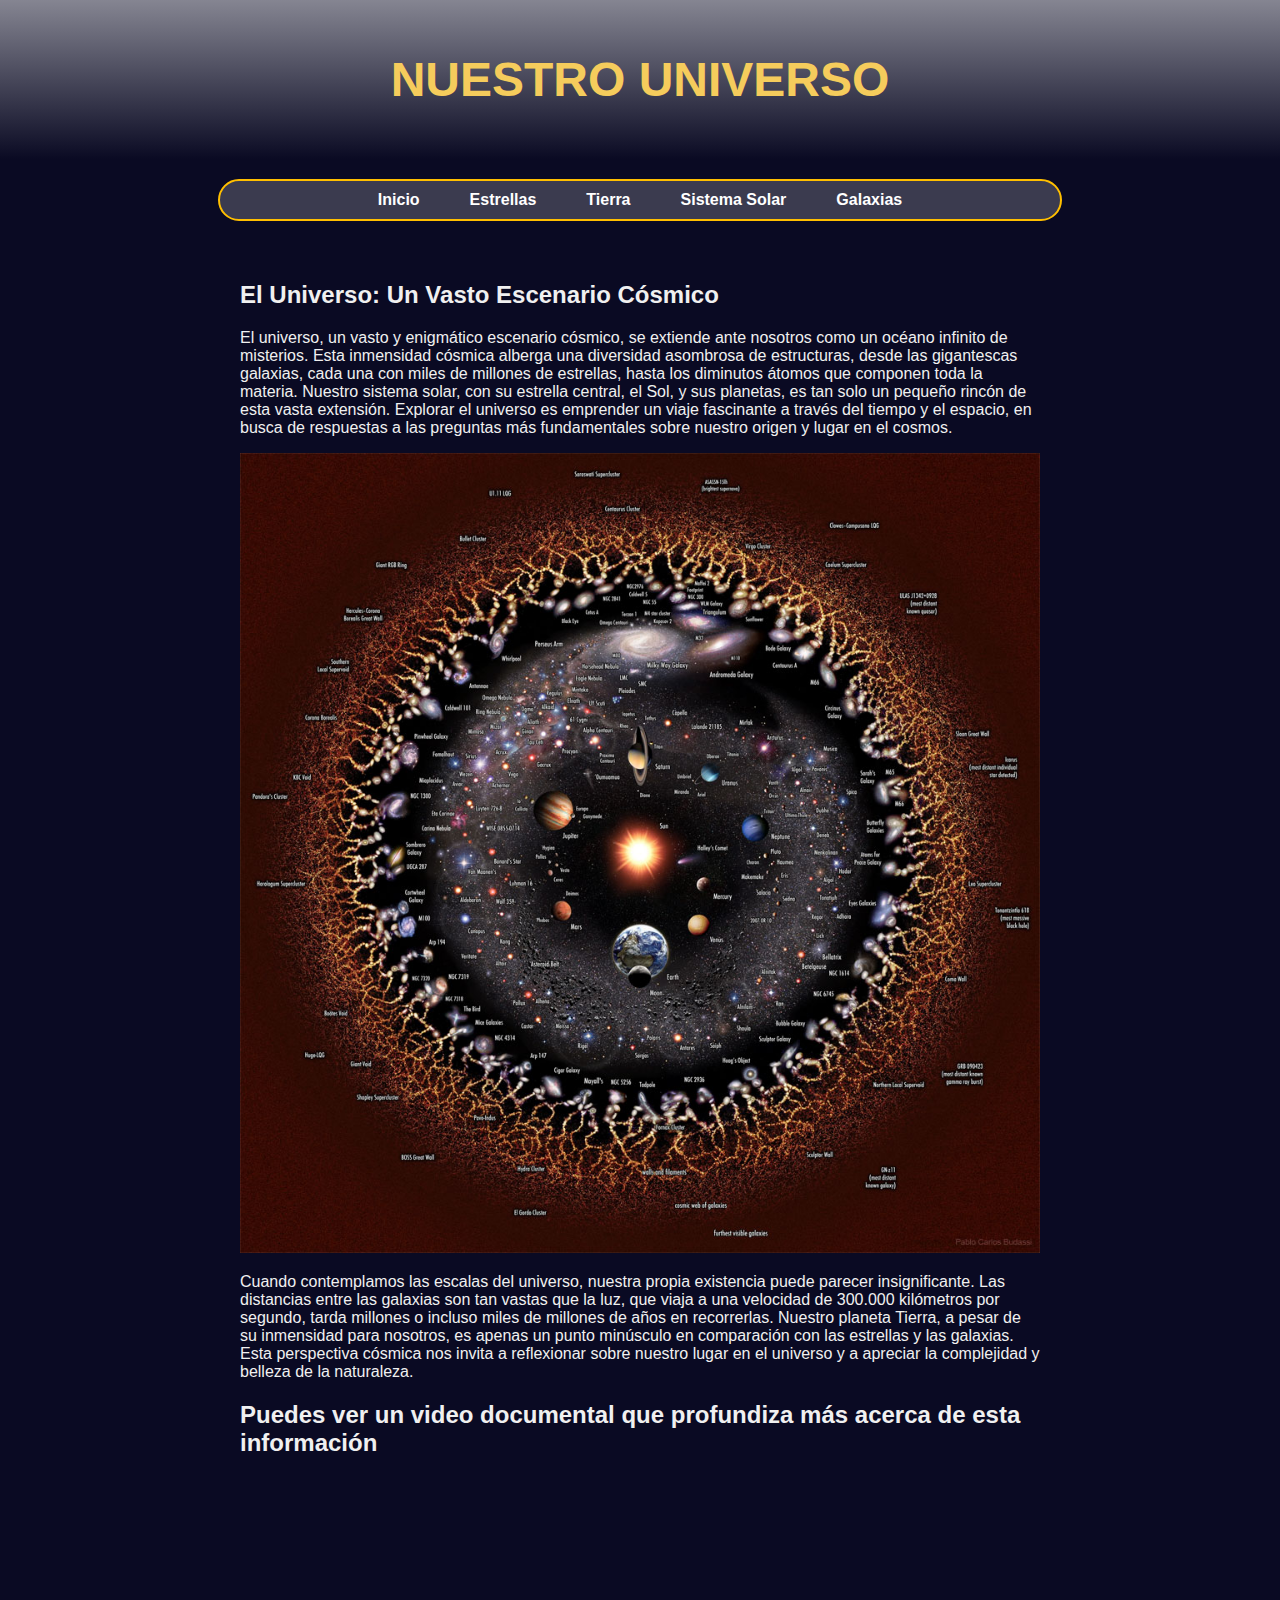
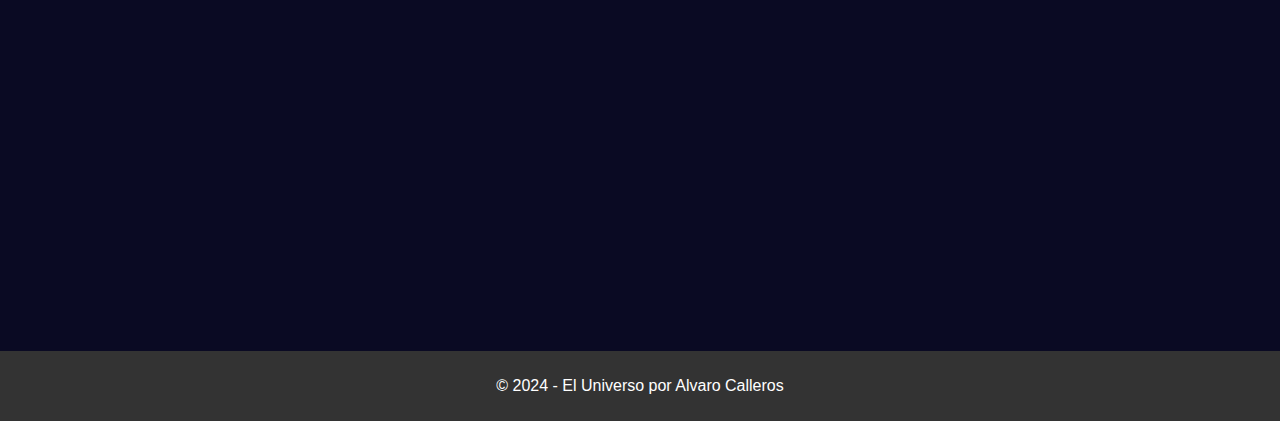
<file: index.html>
<!DOCTYPE html>
<html lang="es">
<head>
    <meta charset="UTF-8">
    <meta name="viewport" content="width=device-width, initial-scale=1.0">
    <title>NUESTRO UNIVERSO</title>
    <link rel="stylesheet" type="text/css" href="estilos/estilos.css">
</head>
<body>

    <header>
        <h1>NUESTRO UNIVERSO</h1>
    </header>

    <nav>
      <ul>
          <li><a href="index.html">Inicio</a></li>
          <li><a href="estrellas.html">Estrellas</a></li>
          <li><a href="tierra.html">Tierra</a></li>
          <li><a href="sistema-solar.html">Sistema Solar</a></li>
          <li><a href="galaxias.html">Galaxias</a></li>
      </ul>
  </nav>
  

    <main>
        <section>
            <h2>El Universo: Un Vasto Escenario Cósmico</h2>
            <p>
                El universo, un vasto y enigmático escenario cósmico, se extiende ante nosotros como un océano infinito de misterios. 
                Esta inmensidad cósmica alberga una diversidad asombrosa de estructuras, desde las gigantescas galaxias, cada una con miles de millones de estrellas, hasta los diminutos átomos que componen toda la materia. 
                Nuestro sistema solar, con su estrella central, el Sol, y sus planetas, es tan solo un pequeño rincón de esta vasta extensión. 
                Explorar el universo es emprender un viaje fascinante a través del tiempo y el espacio, en busca de respuestas a las preguntas más fundamentales sobre nuestro origen y lugar en el cosmos.
            </p>

            <div> <img src="imagenes/universo.jpg" alt="universo" /> </div>

            <p>
                Cuando contemplamos las escalas del universo, nuestra propia existencia puede parecer insignificante. 
                Las distancias entre las galaxias son tan vastas que la luz, que viaja a una velocidad de 300.000 kilómetros por segundo, tarda millones o incluso miles de millones de años en recorrerlas. 
                Nuestro planeta Tierra, a pesar de su inmensidad para nosotros, es apenas un punto minúsculo en comparación con las estrellas y las galaxias. 
                Esta perspectiva cósmica nos invita a reflexionar sobre nuestro lugar en el universo y a apreciar la complejidad y belleza de la naturaleza.
            </p>
            <h2>Puedes ver un video documental que profundiza más acerca de esta información</h2>
            <iframe width="800" height="450" src="https://www.youtube.com/embed/EUbaygtKWoY" frameborder="0" allowfullscreen></iframe>
       

      </iframe>
      
          </div>
          
        </section>

    </main>

    <footer>
        <p>&copy; 2024 - El Universo por Alvaro Calleros</p>
    </footer>

</body>
</html>
</file>
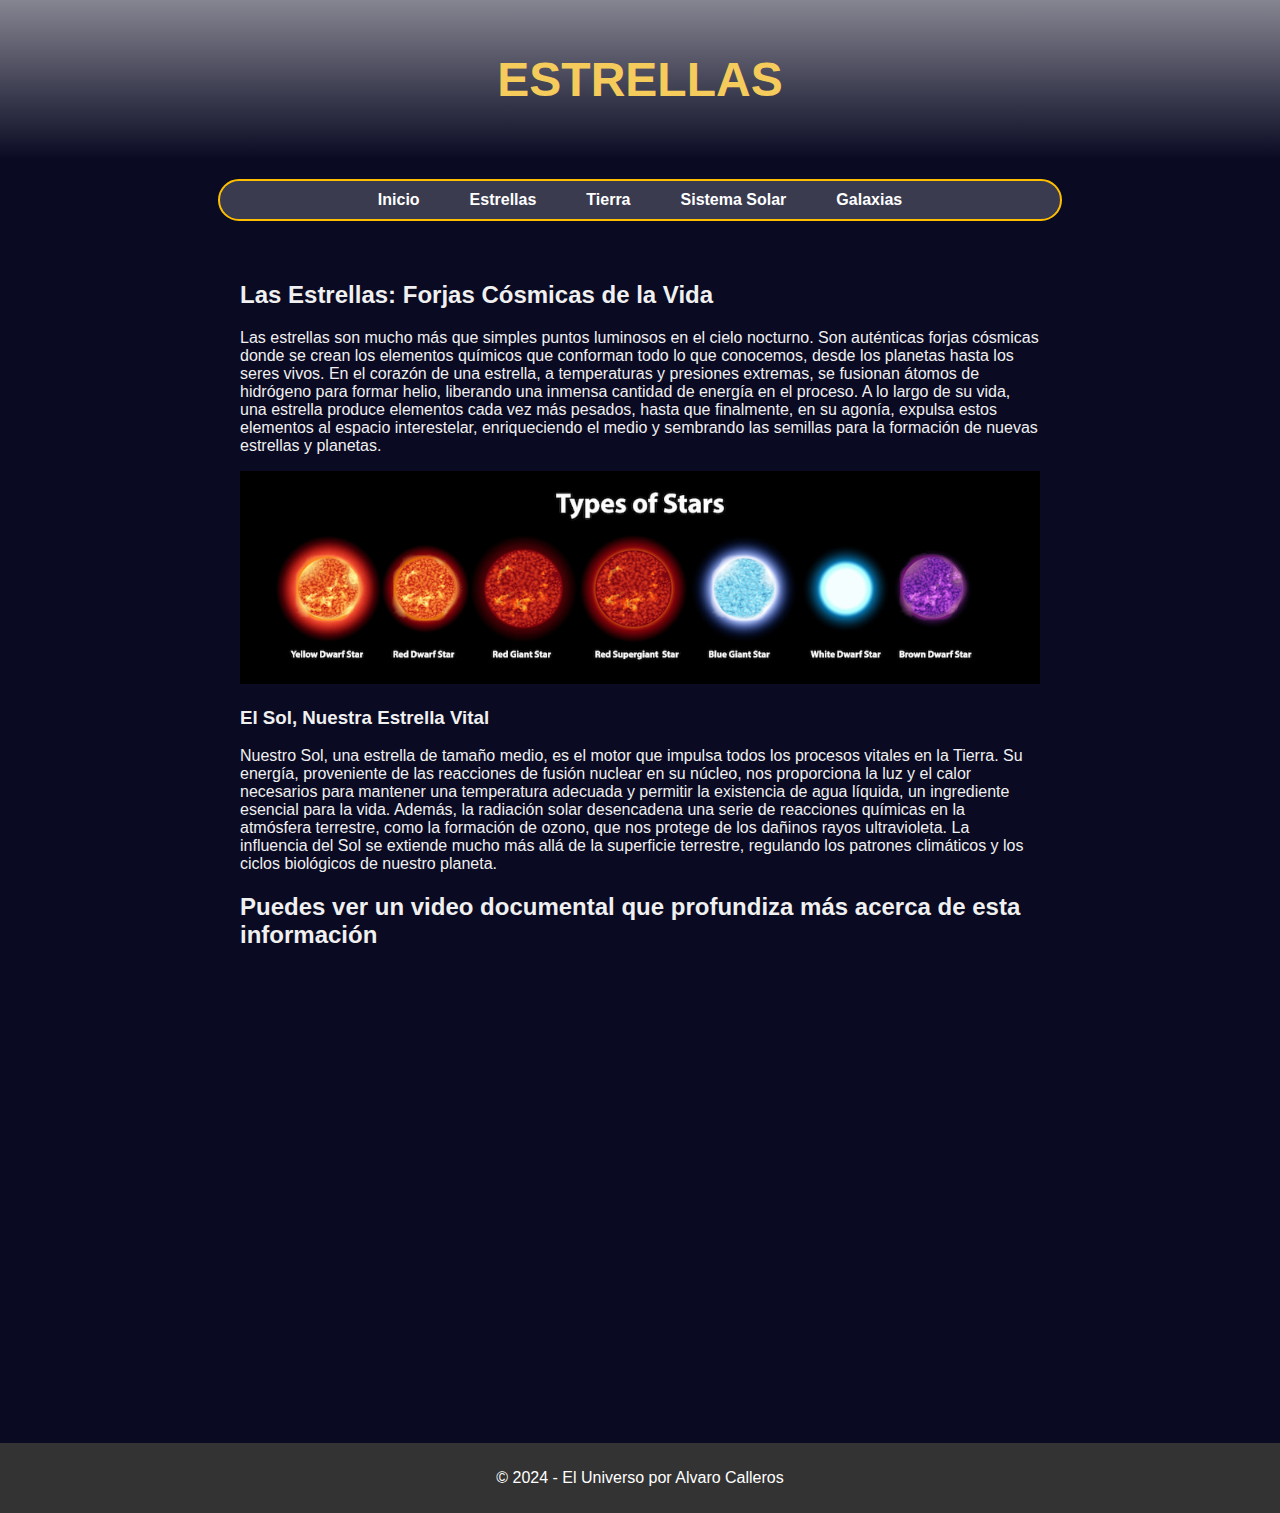
<file: estrellas.html>
<!DOCTYPE html>
<html lang="es">
<head>
    <meta charset="UTF-8">
    <meta name="viewport" content="width=device-width, initial-scale=1.0">
    <title>ESTRELLAS</title>
    <link rel="stylesheet" type="text/css" href="estilos/estilos.css">
</head>
<body>

    <header>
        <h1>ESTRELLAS</h1>
    </header>

    <nav>
        <ul>
            <li><a href="index.html">Inicio</a></li>
            <li><a href="estrellas.html">Estrellas</a></li>
            <li><a href="tierra.html">Tierra</a></li>
            <li><a href="sistema-solar.html">Sistema Solar</a></li>
            <li><a href="galaxias.html">Galaxias</a></li>
        </ul>
    </nav>
    

    <main>
        <section>
            <h2>Las Estrellas: Forjas Cósmicas de la Vida</h2>

            <p>
                Las estrellas son mucho más que simples puntos luminosos en el cielo nocturno. 
                Son auténticas forjas cósmicas donde se crean los elementos químicos que conforman todo lo que conocemos, desde los planetas hasta los seres vivos. 
                En el corazón de una estrella, a temperaturas y presiones extremas, se fusionan átomos de hidrógeno para formar helio, liberando una inmensa cantidad de energía en el proceso. 
                A lo largo de su vida, una estrella produce elementos cada vez más pesados, hasta que finalmente, en su agonía, expulsa estos elementos al espacio interestelar, enriqueciendo el medio y sembrando las semillas para la formación de nuevas estrellas y planetas.
            </p>

            <div><img src="imagenes/star-types.jpg" alt="star_types" /></div>

            <h3>El Sol, Nuestra Estrella Vital</h3>

            <p>
                Nuestro Sol, una estrella de tamaño medio, es el motor que impulsa todos los procesos vitales en la Tierra. 
                Su energía, proveniente de las reacciones de fusión nuclear en su núcleo, nos proporciona la luz y el calor necesarios para mantener una temperatura adecuada y permitir la existencia de agua líquida, un ingrediente esencial para la vida. 
                Además, la radiación solar desencadena una serie de reacciones químicas en la atmósfera terrestre, como la formación de ozono, que nos protege de los dañinos rayos ultravioleta. 
                La influencia del Sol se extiende mucho más allá de la superficie terrestre, regulando los patrones climáticos y los ciclos biológicos de nuestro planeta.
            </p>

<h2>Puedes ver un video documental que profundiza más acerca de esta información</h2>
<iframe width="800" height="450" src="https://www.youtube.com/embed/b5ru-_HhrZY" frameborder="0" allowfullscreen></iframe>
            </div>
            
        </section>

    </main>

    <footer>
        <p>&copy; 2024 - El Universo por Alvaro Calleros</p>
    </footer>

</body>
</html>
</file>
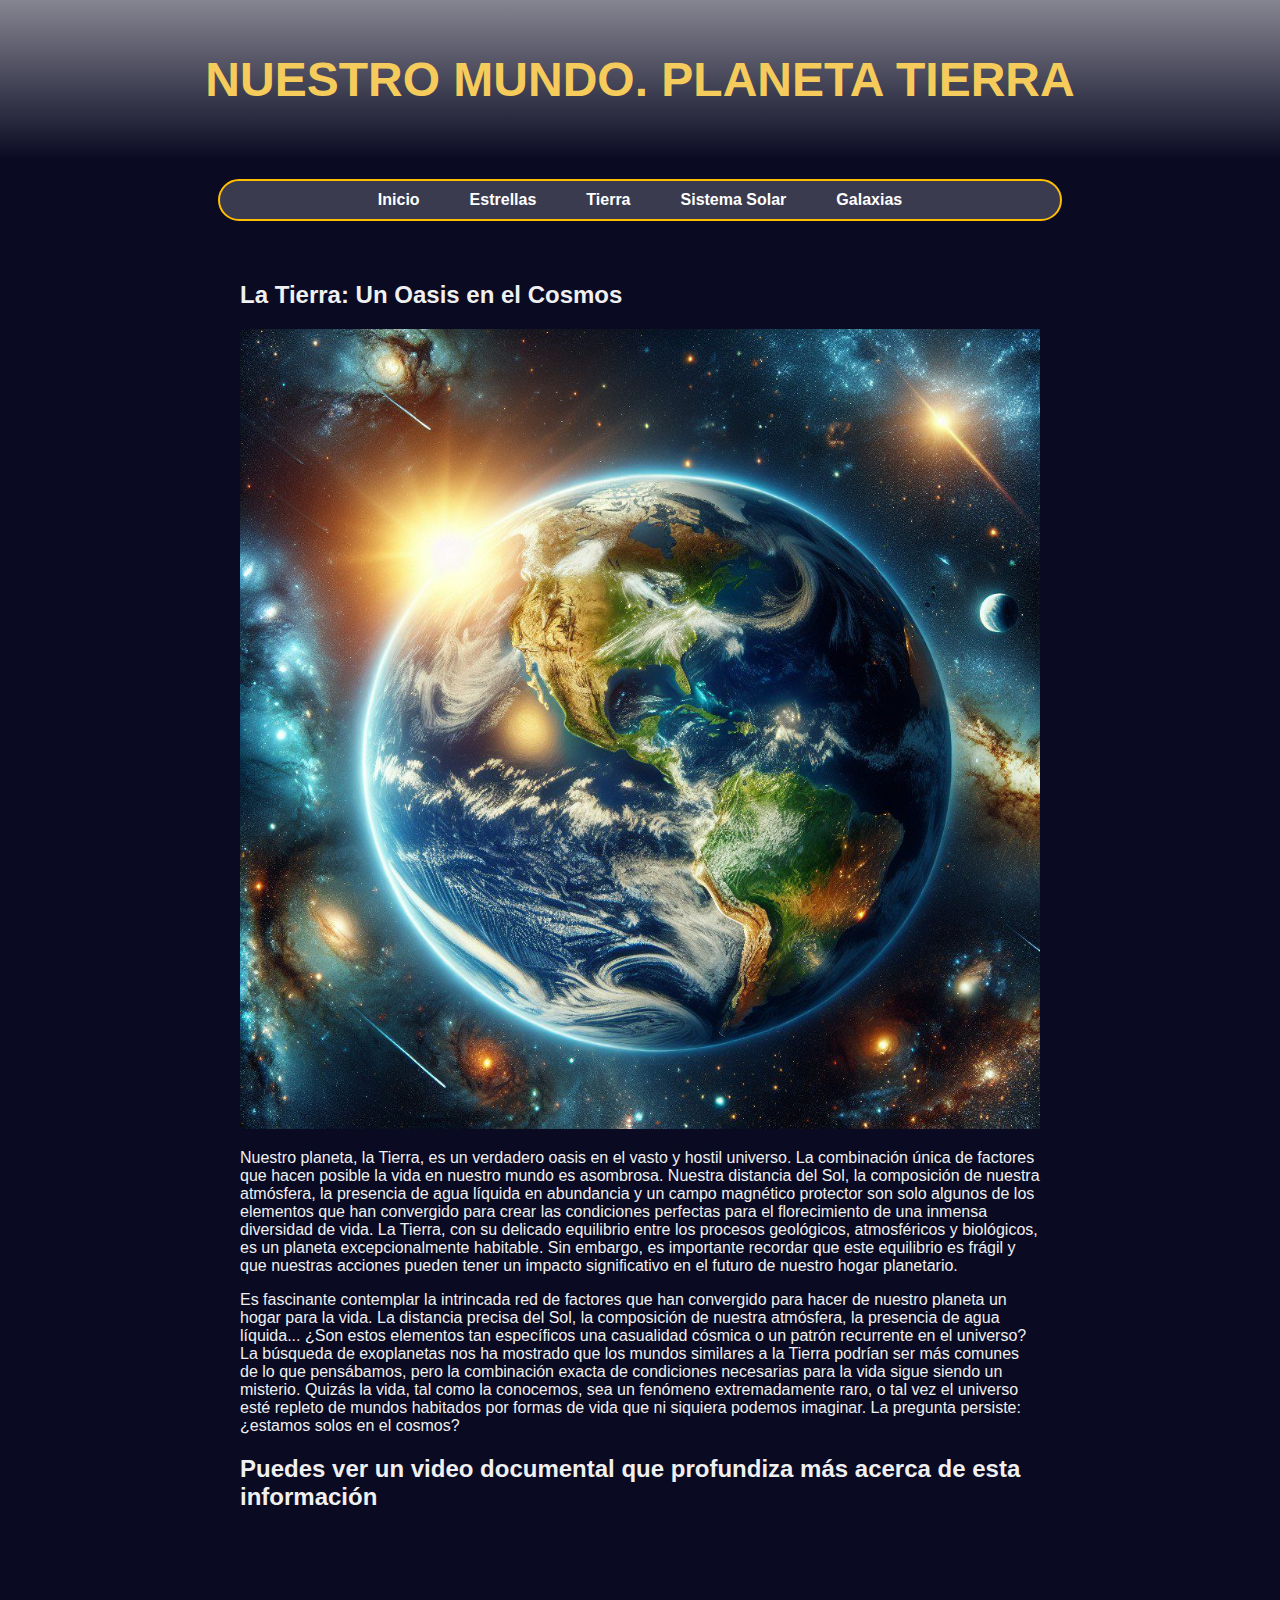
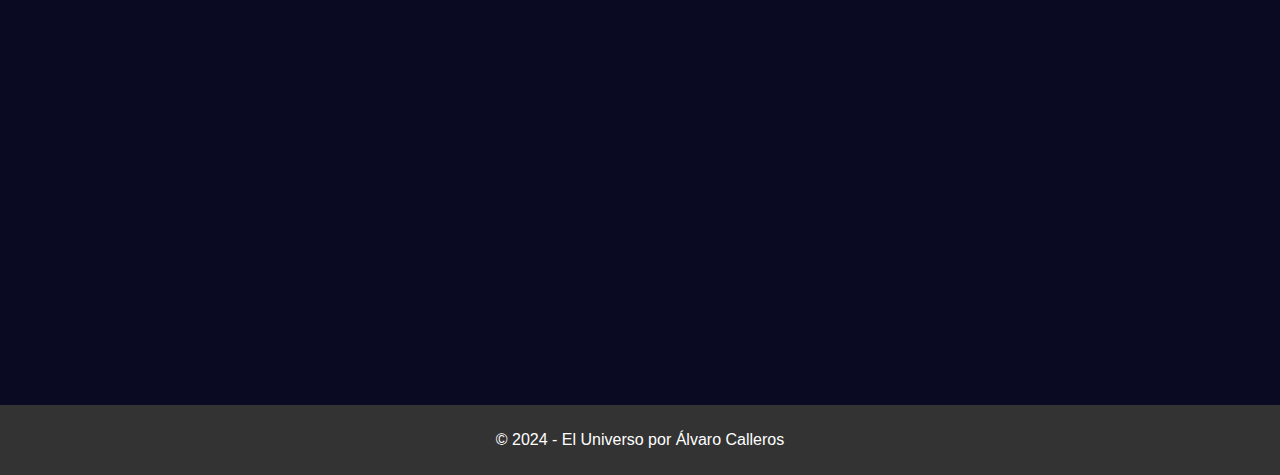
<file: tierra.html>
<!DOCTYPE html>
<html lang="es">
<head>
    <meta charset="UTF-8">
    <meta name="viewport" content="width=device-width, initial-scale=1.0">
    <title>LA TIERRA</title>
    <link rel="stylesheet" type="text/css" href="estilos/estilos.css">
</head>
<body>

    <header>
        <h1>NUESTRO MUNDO. PLANETA TIERRA</h1>
    </header>

    <nav>
        <ul>
            <li><a href="index.html">Inicio</a></li>
            <li><a href="estrellas.html">Estrellas</a></li>
            <li><a href="tierra.html">Tierra</a></li>
            <li><a href="sistema-solar.html">Sistema Solar</a></li>
            <li><a href="galaxias.html">Galaxias</a></li>
        </ul>
    </nav>
    

    <main>
        <section>
            <h2>La Tierra: Un Oasis en el Cosmos</h2>

            <div><img src="imagenes/earth.jpg" alt="earth" /></div>

            <p>
                Nuestro planeta, la Tierra, es un verdadero oasis en el vasto y hostil universo. 
                La combinación única de factores que hacen posible la vida en nuestro mundo es asombrosa. 
                Nuestra distancia del Sol, la composición de nuestra atmósfera, la presencia de agua líquida en abundancia y un campo magnético protector son solo algunos de los elementos que han convergido para crear las condiciones perfectas para el florecimiento de una inmensa diversidad de vida. 
                La Tierra, con su delicado equilibrio entre los procesos geológicos, atmosféricos y biológicos, es un planeta excepcionalmente habitable. 
                Sin embargo, es importante recordar que este equilibrio es frágil y que nuestras acciones pueden tener un impacto significativo en el futuro de nuestro hogar planetario.
            </p>

            <p>
                Es fascinante contemplar la intrincada red de factores que han convergido para hacer de nuestro planeta un hogar para la vida. 
                La distancia precisa del Sol, la composición de nuestra atmósfera, la presencia de agua líquida... ¿Son estos elementos tan específicos una casualidad cósmica o un patrón recurrente en el universo? 
                La búsqueda de exoplanetas nos ha mostrado que los mundos similares a la Tierra podrían ser más comunes de lo que pensábamos, pero la combinación exacta de condiciones necesarias para la vida sigue siendo un misterio. 
                Quizás la vida, tal como la conocemos, sea un fenómeno extremadamente raro, o tal vez el universo esté repleto de mundos habitados por formas de vida que ni siquiera podemos imaginar. 
                La pregunta persiste: ¿estamos solos en el cosmos?
            </p>

            <h2>Puedes ver un video documental que profundiza más acerca de esta información</h2>
            <iframe width="800" height="450" src="https://www.youtube.com/embed/_Loq6OnPWWU?list=PLybVCOVMPtkoXTrMCD79gfOzDspqTktbn&index=3"
            frameborder="0" allowfullscreen></iframe>
            
        </section>


    </main>

    <footer>
        <p>&copy; 2024 - El Universo por Álvaro Calleros</p>
    </footer>

</body>
</html>
</file>
<file: estilos/estilos.css>
body {
    font-family: Arial, sans-serif;
    background-color: #0a0a23; 
    color: #f0f0f0;
    margin: 0;
    padding: 0;
}

header {
    text-align: center;
    padding: 20px;
    background: linear-gradient(to bottom, rgba(255, 255, 255, 0.5), rgba(10, 10, 35, 0.8));
}

h1 {
    font-size: 3em;                   
    color: #f5cc5c; 
}

nav {
    display: flex;
    justify-content: center;          
    border: 2px solid #FFBF00; 
    background-color: rgba(255, 255, 255, 0.2); 
    padding: 10px 20px;              
    border-radius: 25px;             
    margin: 20px auto;               
    max-width: 800px;                
}

nav ul {
    list-style-type: none;
    padding: 0;
    margin: 0;
    display: flex;
    gap: 20px;
}

nav ul li {
    display: inline;
}

nav ul li a {
    color: #fff; 
    text-decoration: none;
    font-weight: bold;
    padding: 10px 15px;              
    border-radius: 15px;             
    transition: background-color 0.3s, transform 0.3s;
}

nav ul li a:hover {
    background-color: rgba(255, 191, 0, 0.5); 
    transform: scale(1.05);
}

img {
    max-width: 100%; 
    height: auto;   
}

main {
    padding: 20px;
    max-width: 800px;
    margin: 0 auto;
}

.video {
    margin: 20px auto;
    max-width: 1200px;
    text-align: center;
}

.video iframe {
    width: 100%;
    height: 600px; 
}

footer {
    text-align: center;
    padding: 10px;
    background-color: #333; 
    color: #fff;
}
</file>
